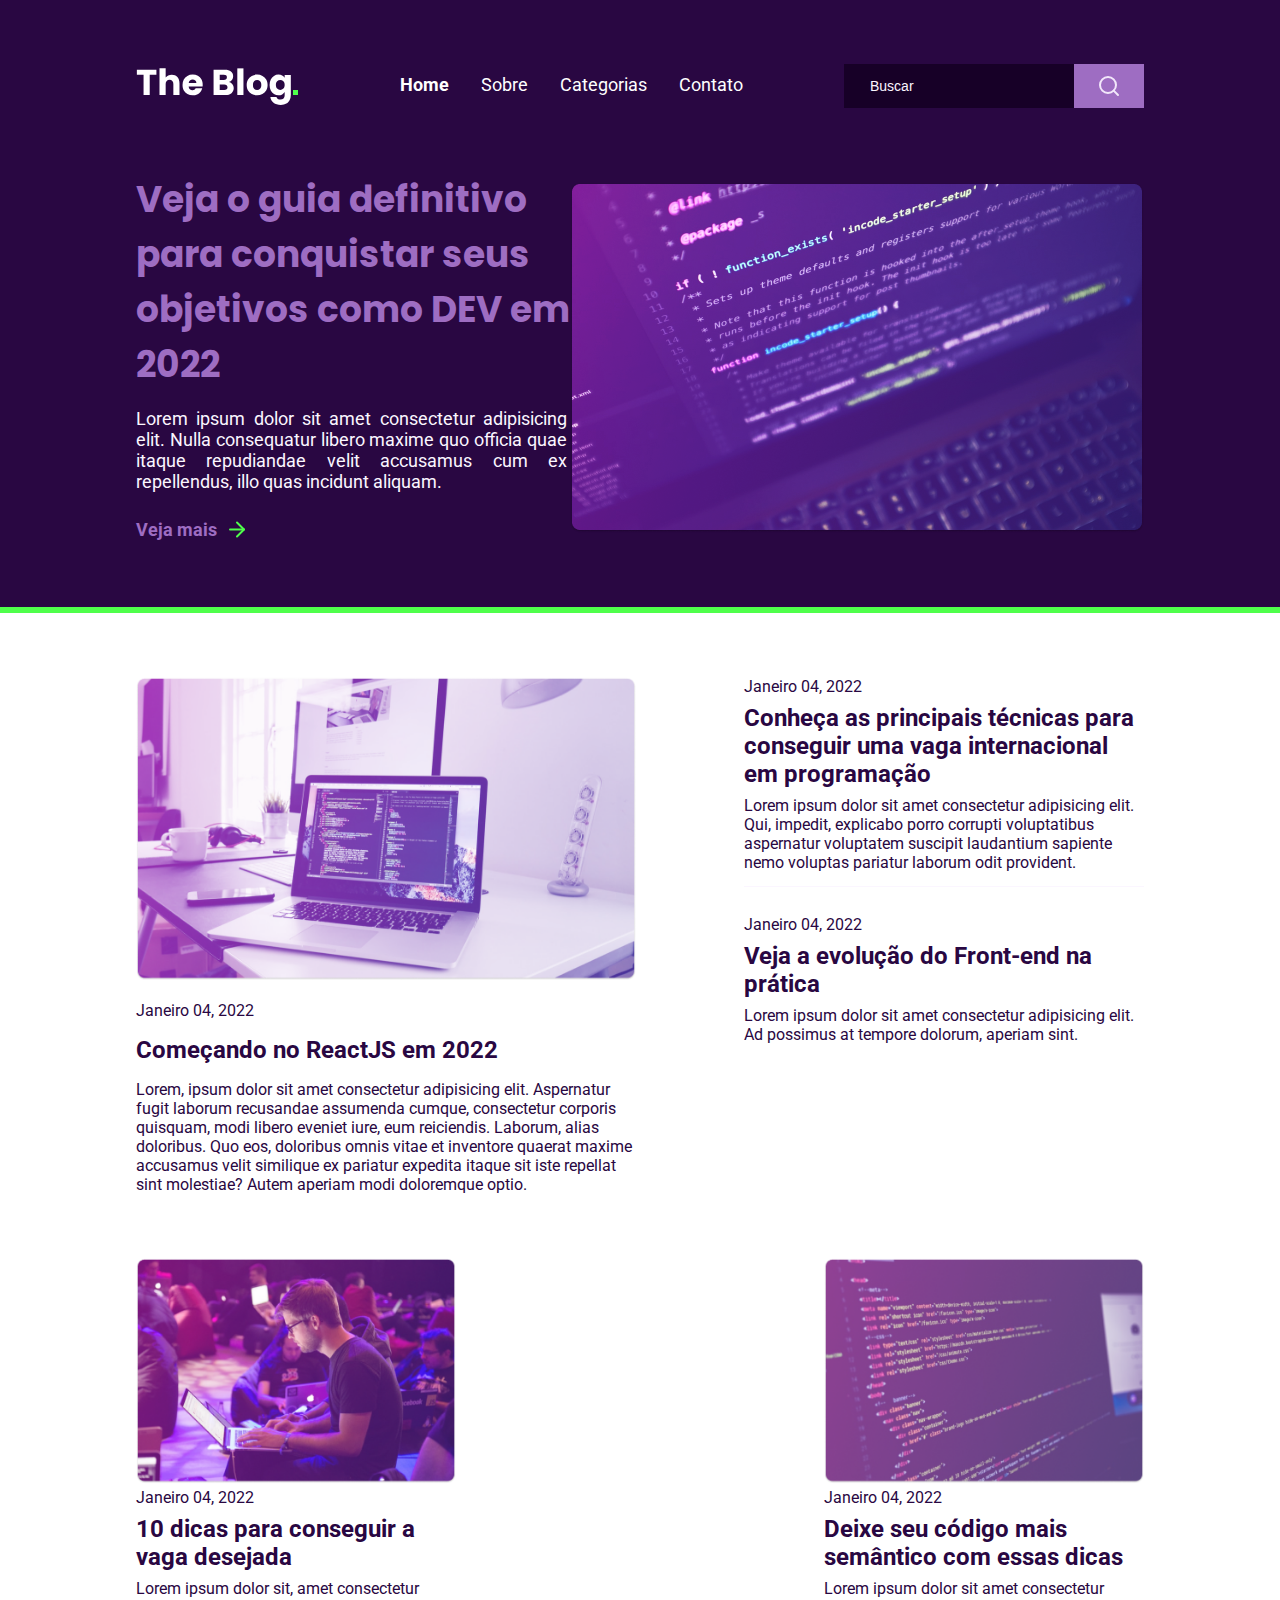
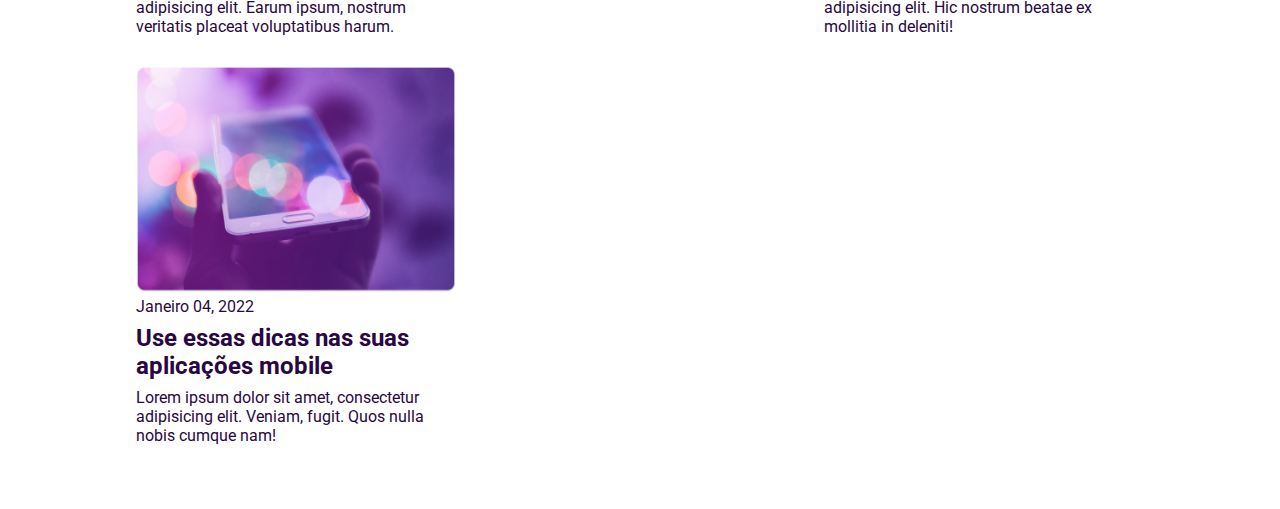
<file: blog/index.html>
<!DOCTYPE html>
<html lang="pt-br">

<head>
    <meta charset="UTF-8">
    <meta name="viewport" content="width=device-width, initial-scale=1.0">
    <title>Blog</title>

    <link rel="stylesheet" href="style.css">

    <link rel="preconnect" href="https://fonts.googleapis.com" />
    <link rel="preconnect" href="https://fonts.gstatic.com" crossorigin />
    <link href="https://fonts.googleapis.com/css2?family=Poppins:wght@700&family=Roboto:wght@400;700&display=swap" rel="stylesheet" />

</head>

<body>
    <header>

        <img src="./assets/logo.svg" class="logo" alt="Icon da logo">
        <img class="menu" src="assets/menu.svg" alt="Icon de menu">

        <nav class="">
            <img src="assets/close.svg" alt="Icon de fechar menu" class="close">
            <ul>
                <li>
                    <a class="active" href="#">Home</a>
                </li>
                <li>
                    <a href="#">Sobre</a>
                </li>
                <li>
                    <a href="#">Categorias</a>
                </li>
                <li>
                    <a href="#">Contato</a>
                </li>
            </ul>
        </nav>

        <div class="search">
            <input type="text" placeholder="Buscar">
            <img src="./assets/search.svg" alt="Icon de search">
        </div>

    </header>

    <main>

        <div>
            <h2>Veja o guia definitivo para conquistar seus objetivos como DEV em 2022</h2>
            <p>
                Lorem ipsum dolor sit amet consectetur adipisicing elit. Nulla consequatur libero maxime quo officia
                quae
                itaque repudiandae velit accusamus cum ex repellendus, illo quas incidunt aliquam.
            </p>

            <div>
                <a href="#">Veja mais</a>
                <img src="./assets/arrow-right.svg" alt="Icon de um array para a direita">
            </div>

        </div>

        <img class="tamanho" src="./assets/featured-image.png" alt="Imagem de codigo em determinada linguagem de programação">

    </main>

    <div class="row"></div>

    <section class="primeira-section">

        <div class="post">

            <figure>
                <img src="./assets/post-1.png" alt="Imagem de computador em cima de uma mesa">
                <figcaption>Janeiro 04, 2022</figcaption>
            </figure>

            <div>
                <h2>Começando no ReactJS em 2022</h2>
                <p>
                    Lorem, ipsum dolor sit amet consectetur adipisicing elit. Aspernatur fugit laborum recusandae
                    assumenda cumque, consectetur corporis quisquam, modi libero eveniet iure, eum reiciendis. Laborum,
                    alias doloribus. Quo eos, doloribus omnis vitae et inventore quaerat maxime accusamus velit
                    similique ex pariatur expedita itaque sit iste repellat sint molestiae? Autem aperiam modi
                    doloremque optio.
                </p>
            </div>

        </div>

        <div class="side">

            <div>
                <p>Janeiro 04, 2022</p>
                <h2>Conheça as principais técnicas para conseguir uma vaga internacional em programação</h2>
                <p>
                    Lorem ipsum dolor sit amet consectetur adipisicing elit. Qui, impedit, explicabo porro corrupti
                    voluptatibus aspernatur voluptatem suscipit laudantium sapiente nemo voluptas pariatur laborum odit
                    provident.
                </p>
            </div>

            <div>
                <p>Janeiro 04, 2022</p>
                <h2>Veja a evolução do Front-end na prática</h2>
                <p>
                    Lorem ipsum dolor sit amet consectetur adipisicing elit. Ad possimus at tempore dolorum, aperiam
                    sint.
                </p>
            </div>

        </div>
    </section>

    <section class="segunda-section">

        <div>

            <figure>
                <img src="./assets/post-2.png" alt="Imagem de uma pessoa sentada mexendo no computador">
                <figcaption>Janeiro 04, 2022</figcaption>
            </figure>

            <h2>10 dicas para conseguir a vaga desejada</h2>
            <p>
                Lorem ipsum dolor sit, amet consectetur adipisicing elit. Earum ipsum, nostrum veritatis placeat voluptatibus harum.
            </p>
        </div>

        <div>

            <figure>
                <img src="./assets/post-3.png" alt="Tela com codigo escrito com linguagem HTML">
                <figcaption>Janeiro 04, 2022</figcaption>
            </figure>

            <h2>Deixe seu código mais semântico com essas dicas</h2>
            <p>
                Lorem ipsum dolor sit amet consectetur adipisicing elit. Hic nostrum beatae ex mollitia in deleniti!
            </p>

        </div>

        <div>

            <figure>
                <img src="./assets/post-4.png" alt="A mão de alguém segurando o celular">
                <figcaption>Janeiro 04, 2022</figcaption>
            </figure>

            <h2>Use essas dicas nas suas aplicações mobile</h2>
            <p>
                Lorem ipsum dolor sit amet, consectetur adipisicing elit. Veniam, fugit. Quos nulla nobis cumque nam!
            </p>

        </div>

    </section>

    <script src="script.js"></script>

</body>

</html>
</file>
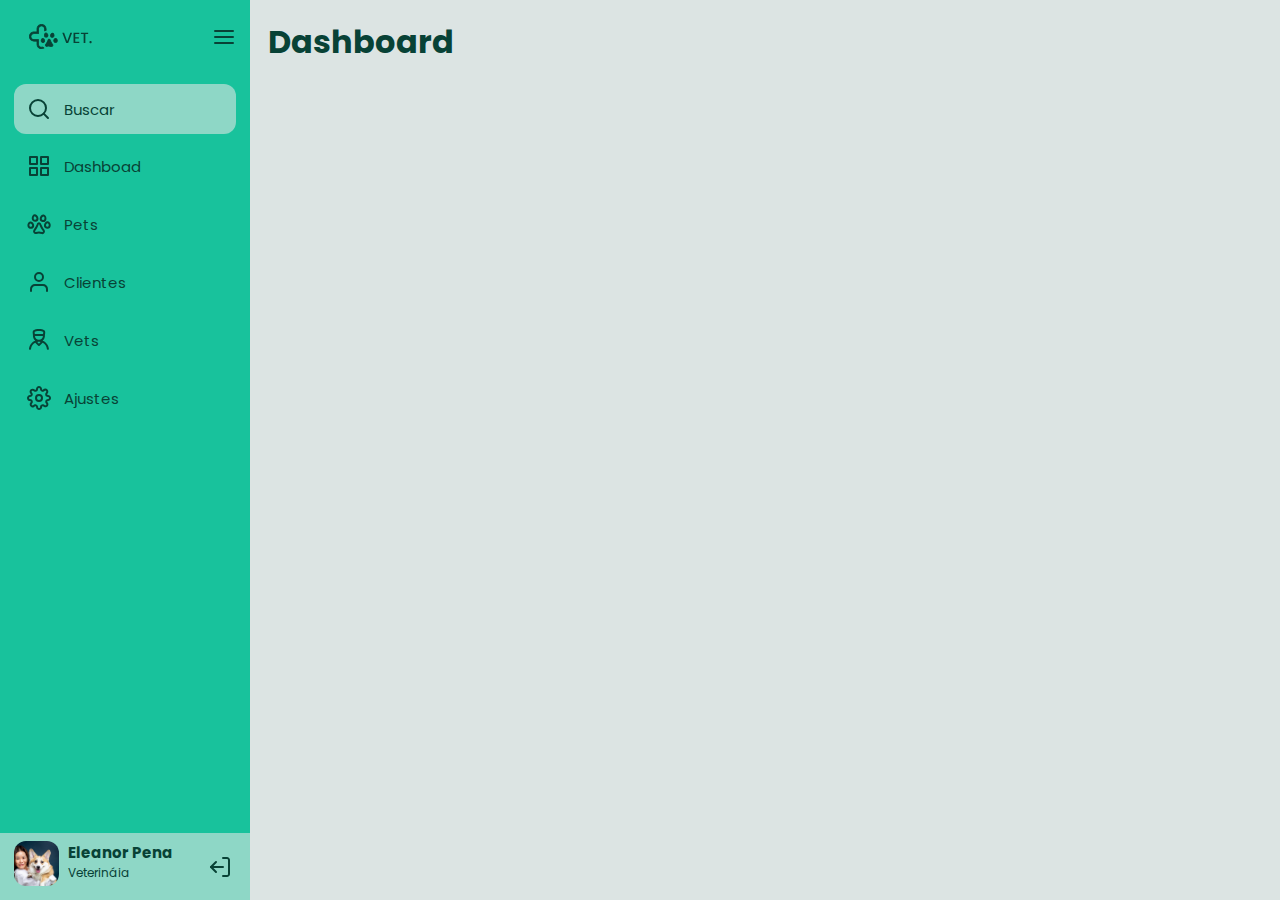
<file: sideBar/index.html>
<!DOCTYPE html>
<html lang="pt-br">

<head>
    <meta charset="UTF-8">
    <meta name="viewport" content="width=device-width, initial-scale=1.0">
    <title>SideBar</title>

    <link 
    rel="stylesheet" 
    href="style.css">

    <link 
    rel="preconnect" 
    href="https://fonts.googleapis.com">
    <link 
    rel="preconnect" 
    href="https://fonts.gstatic.com" 
    crossorigin>
    <link 
    href="https://fonts.googleapis.com/css2?family=Poppins:wght@400;500&display=swap" 
    rel="stylesheet">

</head>

    <body>

        <nav>

            <div>

                <ul class="logo">
                    <li>
                        <span>
                            <a href="#">
                                <img
                                src="assets/logo.svg"
                                alt="Icon da logo">
                            </a>
                        </span>
                    </li>
                    <li>
                        <img id="menu" onclick="Menu()"
                        src="assets/menu.svg" 
                        alt="Icon de menu">
                    </li>
                </ul>

                <ul class="links">
                    <li class="search">
                        <a href="#">
                            <img 
                            src="assets/search.svg" 
                            alt="icon de buscar">
                            <span>Buscar</span>
                        </a>
                    </li>

                    <div class="opcoes">
                        <li>
                            <a href="#">
                                <img 
                                src="assets/grid.svg" 
                                alt="icon de dashboad">
                                <span>Dashboad</span>
                            </a>
                        </li>
                        <li>
                            <a href="#">
                                <img 
                                src="assets/pet.svg" 
                                alt="Icon de pet">
                                <span>Pets</span>
                            </a>
                        </li>
                        <li>
                            <a href="#">
                                <img 
                                src="assets/user.svg" 
                                alt="Icon de user">
                                <span>Clientes</span>
                            </a>
                        </li>
                        <li>
                            <a href="#">
                                <img 
                                src="assets/vet.svg" 
                                alt="Icon de vets">
                                <span>Vets</span>
                            </a>
                        </li>
                        <li>
                            <a href="#">
                                <img 
                                src="assets/settings.svg" 
                                alt="Icon de settings">
                                <span>Ajustes</span>
                            </a>
                        </li>
                    </div>

                </ul>

            </div>

            <div class="perfil">

                <div class="context">
                    <span>
                        <img
                        src="assets/photo.jpg"
                        alt="Foto de perfil do usuário">
                    </span>

                    <span>
                        <h2>Eleanor Pena</h2>
                        <p>Veterináia</p>
                    </span>

                </div>

                <img 
                src="assets/log-out.svg" 
                alt="Icon de sair">

            </div>

        </nav>

        <main>

            <h1>Dashboard</h1>

        </main>


        <script src="index.js"></script>
    </body>

</html>
</file>
<file: blog/style.css>
* {
    margin: 0;
    padding: 0;
    box-sizing: border-box;
}

:root {
    --purple-bg: #290742;
    --dark-bg: #170027;
    --button-bg: #9e6dc2;
    --white: #fff;
    --light-purple: #fbf6ff;
    --green: #4fff4b;
}

ul {
    list-style: none;
}

a {
    text-decoration: none;

}

.menu,
.close {
    display: none;
}

header {
    background-color: var(--purple-bg);

    display: flex;
    justify-content: space-between;
    align-items: center;

    font-family: 'Roboto', 'sans-serif';
    font-size: 18px;

    padding: 64px 136px;
}

header nav ul {
    display: flex;
    gap: 32px;
}

header a {
    color: var(--white);
}

header a:after {
    content: "";
    display: block;

    width: 0;
    height: 2px;
    margin-top: 2px;

    background-color: var(--green);
    transition: width .3s;
}

header a:hover::after {
    width: 100%;
}

header .active {
    font-weight: 700;
}

header .search {
    display: flex;
}

header .search input {
    width: 230px;
    height: 44px;

    background-color: var(--dark-bg);

    border: none;
}

header .search input::placeholder {
    font-size: 14px;
    color: var(--light-purple);

    padding: 14px 0 14px 26px;
}

header .search img {
    padding: 10px 23px;

    background-color: var(--button-bg);
}

main {
    background-color: var(--purple-bg);

    display: flex;
    justify-content: space-around;
    align-items: center;

    padding-inline: 136px;
    padding-bottom: 64px;
}

main div h2 {
    font-family: 'Poppins', 'sans-serif';
    font-size: 36px;

    color: var(--button-bg);
}

main div p {
    color: var(--light-purple);
    font-family: 'Roboto';
    text-align: justify;

    font-size: 18px;

    padding: 16px 3px 24px 0;
}

main div div a {
    font-family: 'Roboto';
    font-weight: 700;
    font-size: 18px;
    line-height: 27px;

    color: var(--button-bg);
}

main div div {
    display: flex;
    gap: 8px;
}

.row {
    height: 6px;
    background-color: var(--green);
}

.primeira-section,
.segunda-section {
    display: flex;
    justify-content: space-between;
    flex-wrap: wrap;

    margin-inline: 136px;
    margin-top: 64px;

    font-family: 'Roboto';
    color: var(--purple-bg);
}

.primeira-section h2,
.segunda-section h2 {
    font-size: 24px;
}

.primeira-section p,
.segunda-section p {
    font-size: 16px;
}

.primeira-section figure img,
.primeira-section .post {
    width: 500px;
}

.primeira-section figure img {
    margin-bottom: 16px;
}

.primeira-section .post h2 {
    margin-block: 16px;
}

.primeira-section .side div:nth-child(1)::after {
    content: "";
    width: 400px;
    height: 1px;

    display: inline-block;
    background-color: var(--light-purple);
}

.primeira-section .side div:nth-child(2) {
    padding-top: 24px;
}

.primeira-section .side h2,
.segunda-section h2 {
    margin-block: 8px;
}

.primeira-section .side {
    width: 400px;
}

.segunda-section {
    margin-bottom: 64px;
    gap: 30px;
}

.segunda-section div {
    width: 320px;
}

.segunda-section img {
    width: 100%;
}

@media (max-width: 1024px) {

    body {
        overflow-x: hidden;
    }

    .close,
    .menu {
        display: block;
    }

    header {
        display: grid;
        gap: 28px;
        grid-template-areas:
            "logo menu"
            "search search";
        grid-template-rows: 1fr 1fr;
    }

    header .logo {
        grid-area: logo;
    }

    header .menu {
        grid-area: menu;
    }

    header .search {
        grid-area: search;
    }

    header .search input {
        width: 100%;
    }

    header nav {
        background-color: var(--dark-bg);
        width: 100%;
        height: 100vh;

        position: absolute;
        left: 0;
        top: 0;

        transform: translateX(-100%);

        z-index: 1;
    }

    header nav ul {
        display: flex;
        flex-direction: column;
        justify-content: center;
        align-items: center;
        
        margin-top: 124px;
        font-size: 28px;

        color: var(--white);
    }

    header nav .close {
        position: absolute;
        right: 15%;
        top: 64px;
    }

    header .active {
        transform: translateX(0);
        transition: transform .5s;
    }

    main {
        flex-wrap: wrap;
    }

    main div h2 {
        font-size: 24px;
        text-align: center;

    }

    main div div {
        padding-bottom: 29px;
    }

    .primeira-section,
    .segunda-section {
        justify-content: center;
    }

    section h2 {
        text-align: center;
    }

    .post,
    .side {
        width: 100%;
    }

    .post p {
        padding-bottom: 64px;
    }
}

@media (max-width: 450px) {

    header {
        padding: 16px;
    }

    header nav .close {
        right: 8%;
        top: 16px;
    }

    main {
        padding-inline: 16px;
    }

    main h2 {
        font-size: 16px;
    }

    main p {
        font-size: 12px;
    }

    .tamanho,
    .primeira-section .side,
    .primeira-section .side div:nth-child(1)::after,
    .primeira-section .post,
    .primeira-section figure img {
        width: 300px;
    }

    .primeira-section,
    .segunda-section {
        margin-inline: 32px;
    }
}
</file>
<file: sideBar/style.css>
* {
    margin: 0;
    padding: 0;
    box-sizing: border-box;
}

:root {
    --body-bg-color: #dce4e3;
    --green: #18c29c;
    --light-green: #8ed7c6;
    --light-grey: #dce4e3;
    --text-color: #084236;
}

body {
    display: flex;
    font-family: 'Poppins', 'sans-serif';

    background-color: var(--body-bg-color);
    color: var(--text-color);

    height: 100vh;
}

li {
    list-style: none;
}

a {
    text-decoration: none;
    color: var(--text-color);

    font-size: 15px;
    font-weight: 400;
}

nav {
    background-color: var(--green);
    width: 250px;

    display: flex;
    flex-direction: column;
    justify-content: space-between;
}

nav .logo {
    display: flex;
    align-items: center;
    justify-content: space-between;

    padding: 24px 14px 27px 29px;
}


nav .links a {
    display: flex;
    align-items: center;

    gap: 13px;
}

nav .links .search {
    background-color: var(--light-green);
    padding: 13px;
    border-radius: 12px;
    margin-inline: 14px;
}

nav .links .opcoes {
    display: grid;

    padding-top: 20px;
    padding-left: 27px;

    gap: 34px;
}


nav .perfil {
    background-color: var(--light-green);
    font-weight: 400;

    display: flex;
    justify-content: space-between;
    align-items: center;

    padding: 8px 18px 7px 14px;
}

nav .perfil h2 {
    font-size: 15px;
}

nav .perfil p {
    font-size: 12px;
}

nav .perfil .context {
    display: flex;
    gap: 9px;
}

nav .perfil .context img {
    width: 45px;
    height: 45px;
    border-radius: 12px;

    object-fit: cover;
}

main h1 {
    padding: 18px;
}

.text {
    display: none;
} 

.teste {
    width: max-content;
}

.teste .logo {
    padding: 26px 27px;
}

.teste .perfil {
    justify-content: center;

    padding: 18px 24px;
}

.teste .links .search {
    background-color: var(--light-grey);
}
</file>
